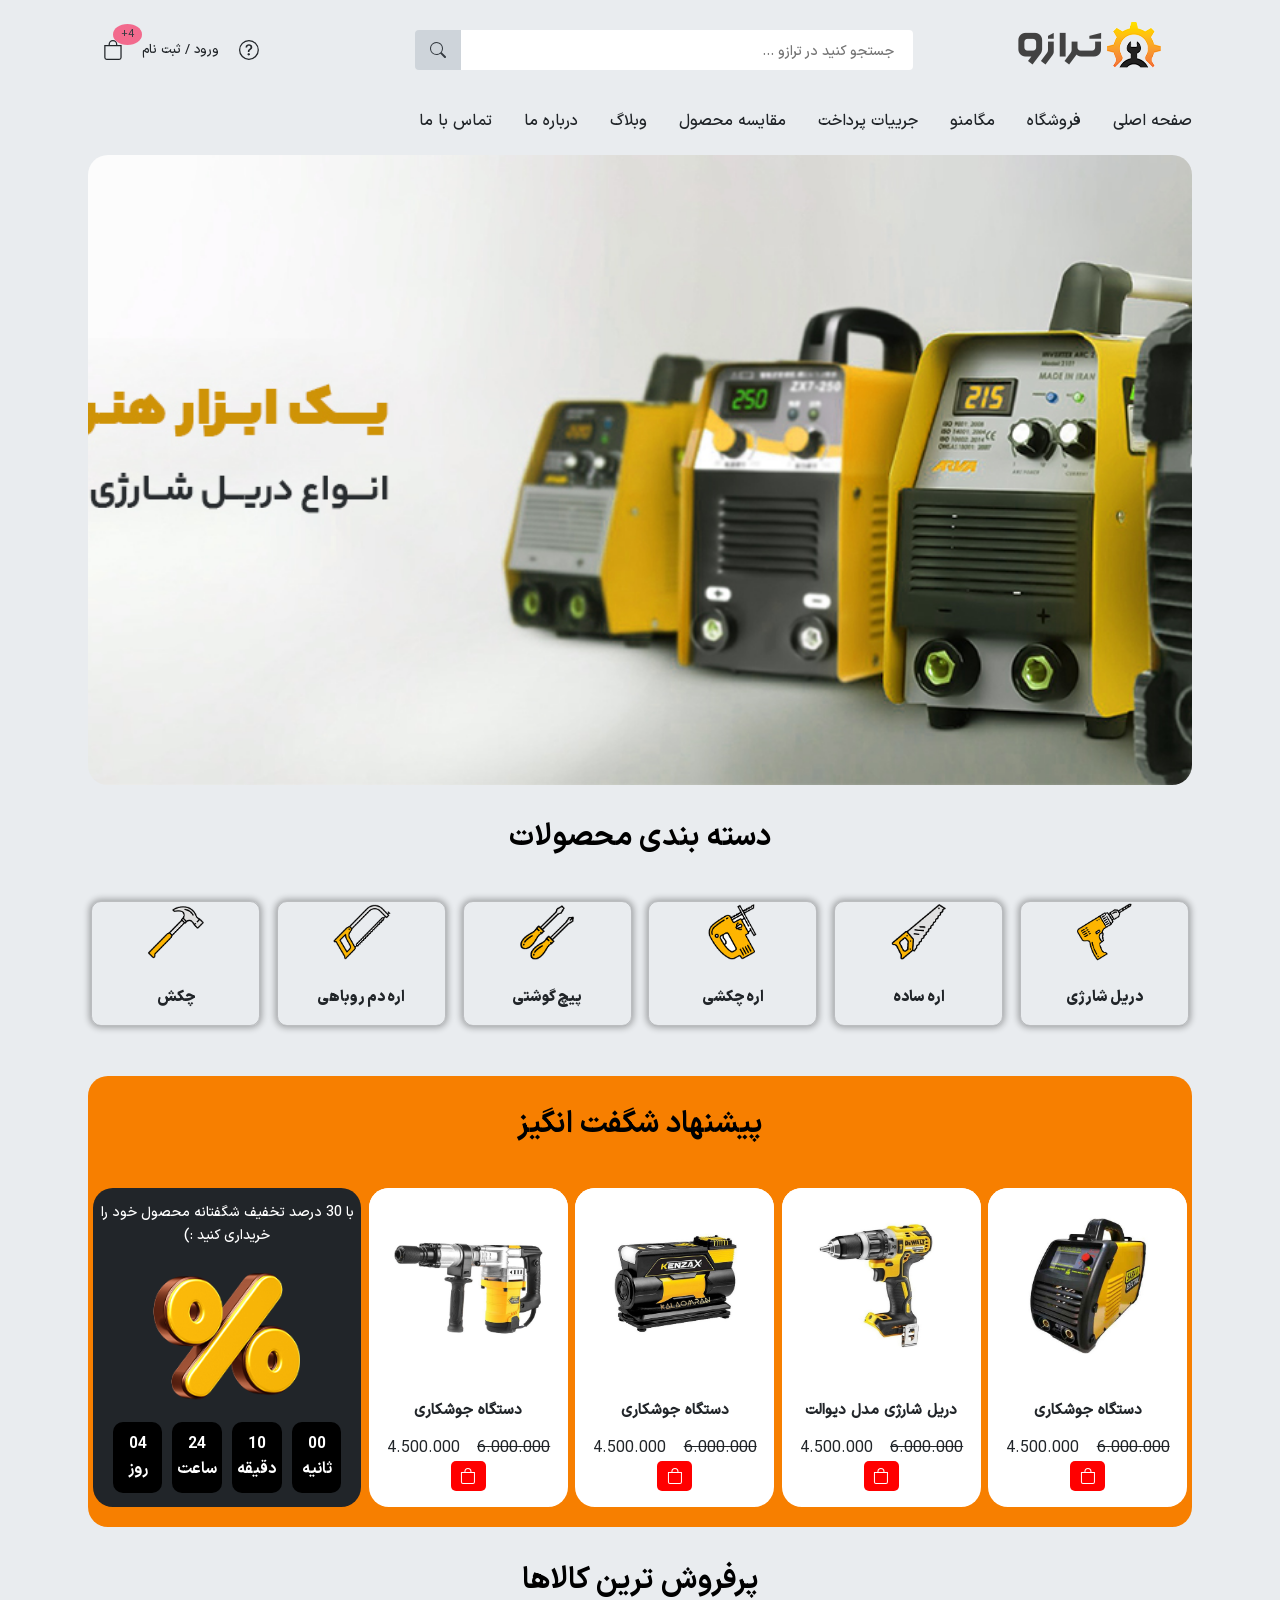
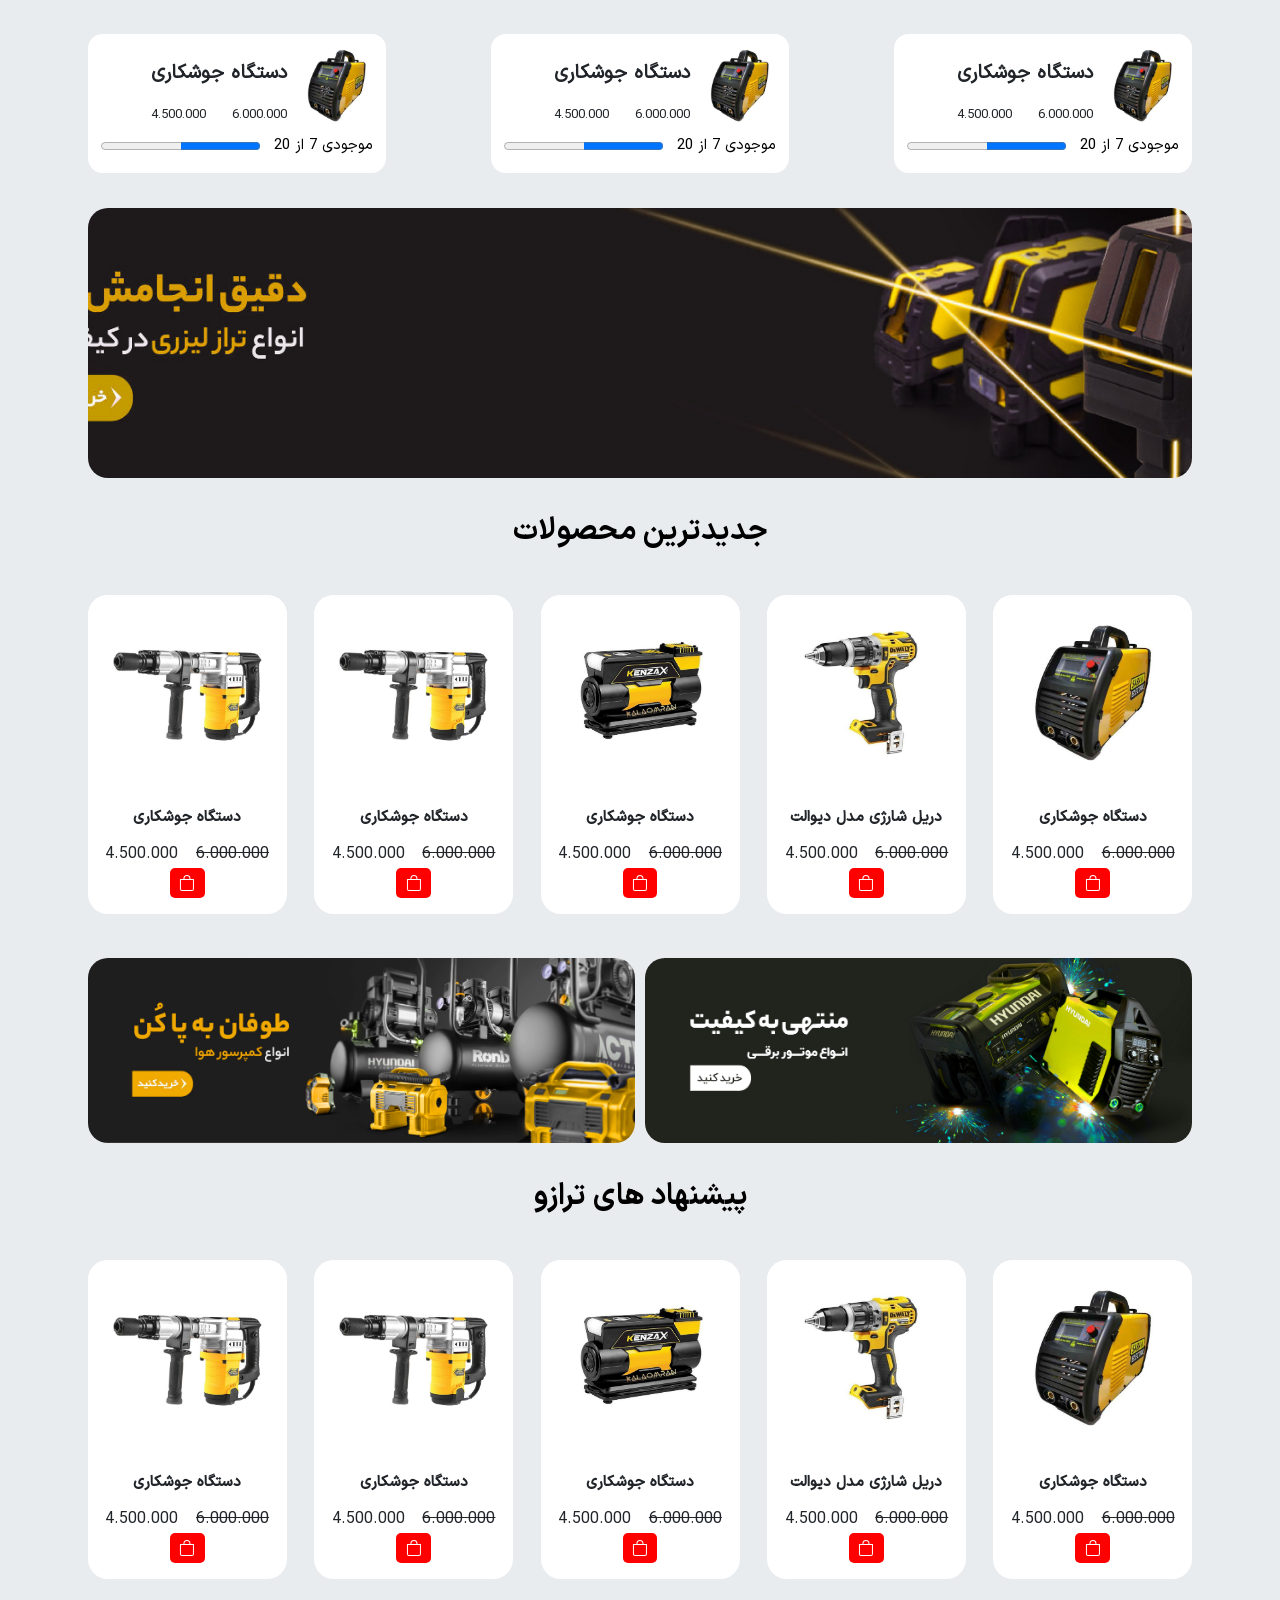
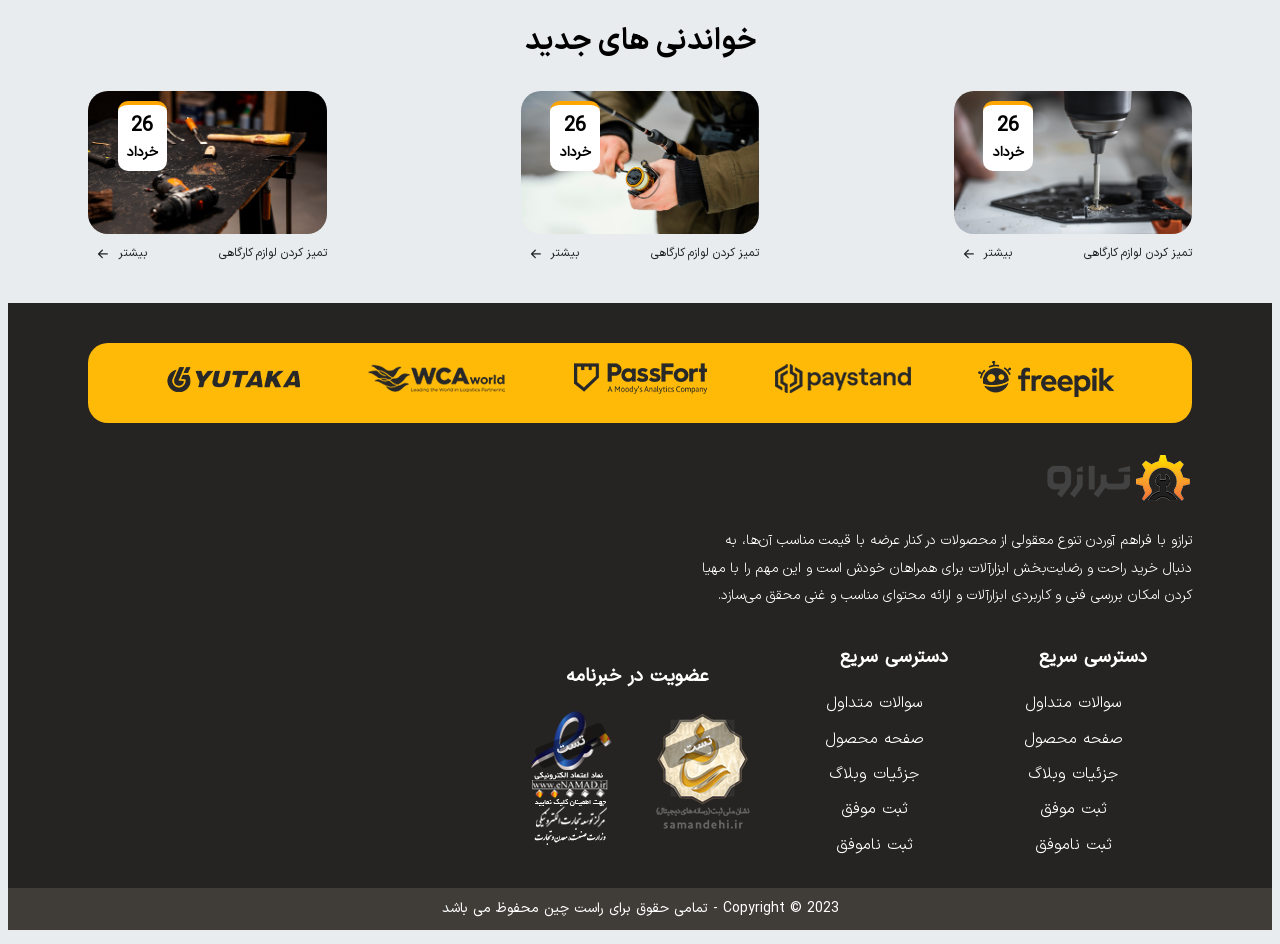
<file: pages/index.html>
<!DOCTYPE html>
<html lang="en">

<head>
    <meta charset="UTF-8">
    <meta name="viewport" content="width=device-width, initial-scale=1.0">
    <title>ترازو</title>
    <link rel="icon" href="/images/ca-7.png">
    <link rel="stylesheet" href="/styles/app.css">
</head>

<body>

    <header class="header">
        <div class="container">
            <div class="header-wrapper">
                <div>
                    <div class="list-mobile">
                        <svg xmlns="http://www.w3.org/2000/svg" width="16" height="16" fill="currentColor"
                            class="bi bi-list" viewBox="0 0 16 16">
                            <path fill-rule="evenodd"
                                d="M2.5 12a.5.5 0 0 1 .5-.5h10a.5.5 0 0 1 0 1H3a.5.5 0 0 1-.5-.5m0-4a.5.5 0 0 1 .5-.5h10a.5.5 0 0 1 0 1H3a.5.5 0 0 1-.5-.5m0-4a.5.5 0 0 1 .5-.5h10a.5.5 0 0 1 0 1H3a.5.5 0 0 1-.5-.5" />
                        </svg>
                    </div>
                    <a href="#" class="app-logo">
                        <img src="/images/logo (1).png" alt="" class="app-logo-img">
                    </a>
                    <div class="header-center">
                        <input type="text" class="header-input" placeholder="جستجو کنید در ترازو ...">
                        <button class="header-search">
                            <svg xmlns="http://www.w3.org/2000/svg" width="16" height="16" fill="currentColor"
                                class="bi bi-search" viewBox="0 0 16 16">
                                <path
                                    d="M11.742 10.344a6.5 6.5 0 1 0-1.397 1.398h-.001q.044.06.098.115l3.85 3.85a1 1 0 0 0 1.415-1.414l-3.85-3.85a1 1 0 0 0-.115-.1zM12 6.5a5.5 5.5 0 1 1-11 0 5.5 5.5 0 0 1 11 0" />
                            </svg>
                        </button>
                    </div>
                </div>
                <div class="header-left">
                    <div class="header-question">
                        <svg xmlns="http://www.w3.org/2000/svg" width="16" height="16" fill="currentColor"
                            class="bi bi-question-circle" viewBox="0 0 16 16">
                            <path d="M8 15A7 7 0 1 1 8 1a7 7 0 0 1 0 14m0 1A8 8 0 1 0 8 0a8 8 0 0 0 0 16" />
                            <path
                                d="M5.255 5.786a.237.237 0 0 0 .241.247h.825c.138 0 .248-.113.266-.25.09-.656.54-1.134 1.342-1.134.686 0 1.314.343 1.314 1.168 0 .635-.374.927-.965 1.371-.673.489-1.206 1.06-1.168 1.987l.003.217a.25.25 0 0 0 .25.246h.811a.25.25 0 0 0 .25-.25v-.105c0-.718.273-.927 1.01-1.486.609-.463 1.244-.977 1.244-2.056 0-1.511-1.276-2.241-2.673-2.241-1.267 0-2.655.59-2.75 2.286m1.557 5.763c0 .533.425.927 1.01.927.609 0 1.028-.394 1.028-.927 0-.552-.42-.94-1.029-.94-.584 0-1.009.388-1.009.94" />
                        </svg>
                    </div>
                    <div class="header-sign-up">
                        <svg xmlns="http://www.w3.org/2000/svg" width="16" height="16" fill="currentColor"
                            class="bi bi-person" viewBox="0 0 16 16">
                            <path
                                d="M8 8a3 3 0 1 0 0-6 3 3 0 0 0 0 6m2-3a2 2 0 1 1-4 0 2 2 0 0 1 4 0m4 8c0 1-1 1-1 1H3s-1 0-1-1 1-4 6-4 6 3 6 4m-1-.004c-.001-.246-.154-.986-.832-1.664C11.516 10.68 10.289 10 8 10s-3.516.68-4.168 1.332c-.678.678-.83 1.418-.832 1.664z" />
                        </svg>
                        <a href="#" class="sign-up-active">
                            <span>ورود / ثبت نام</span>
                        </a>
                    </div>
                    <div class="header-shoppingcart">
                        <span class="header-badge">4+</span>
                        <a href="#" class="header-shoppingcart-link">
                            <svg xmlns="http://www.w3.org/2000/svg" width="16" height="16" fill="currentColor"
                                class="bi bi-bag" viewBox="0 0 16 16">
                                <path
                                    d="M8 1a2.5 2.5 0 0 1 2.5 2.5V4h-5v-.5A2.5 2.5 0 0 1 8 1m3.5 3v-.5a3.5 3.5 0 1 0-7 0V4H1v10a2 2 0 0 0 2 2h10a2 2 0 0 0 2-2V4zM2 5h12v9a1 1 0 0 1-1 1H3a1 1 0 0 1-1-1z" />
                            </svg>
                        </a>
                    </div>
                </div>
            </div>
            <nav class="nav">
                <ul class="list">
                    <li class="list-item">
                        <a href="#" class="list-item-link">صفحه اصلی</a>
                    </li>
                    <li class="list-item">
                        <a href="#" class="list-item-link">فروشگاه</a>
                    </li>
                    <li class="list-item">
                        <a href="#" class="list-item-link">مگامنو</a>
                    </li>
                    <li class="list-item">
                        <a href="#" class="list-item-link">جرییات پرداخت</a>
                    </li>
                    <li class="list-item">
                        <a href="#" class="list-item-link">مقایسه محصول</a>
                    </li>
                    <li class="list-item">
                        <a href="#" class="list-item-link">وبلاگ</a>
                    </li>
                    <li class="list-item">
                        <a href="#" class="list-item-link">درباره ما</a>
                    </li>
                    <li class="list-item">
                        <a href="#" class="list-item-link">تماس با ما</a>
                    </li>
                </ul>
                <div class="mobile-nav ">
                    <div>
                        <div class="header-center-mobile">
                            <input type="text" class="header-input-mobile" placeholder="جستجو کنید در ترازو ...">
                            <button class="header-search-mobile">
                                <svg xmlns="http://www.w3.org/2000/svg" width="16" height="16" fill="currentColor"
                                    class="bi bi-search" viewBox="0 0 16 16">
                                    <path
                                        d="M11.742 10.344a6.5 6.5 0 1 0-1.397 1.398h-.001q.044.06.098.115l3.85 3.85a1 1 0 0 0 1.415-1.414l-3.85-3.85a1 1 0 0 0-.115-.1zM12 6.5a5.5 5.5 0 1 1-11 0 5.5 5.5 0 0 1 11 0" />
                                </svg>
                            </button>
                        </div>
                        <div class="close-mobile">
                            <svg xmlns="http://www.w3.org/2000/svg" width="16" height="16" fill="currentColor"
                                class="bi bi-x-lg" viewBox="0 0 16 16">
                                <path
                                    d="M2.146 2.854a.5.5 0 1 1 .708-.708L8 7.293l5.146-5.147a.5.5 0 0 1 .708.708L8.707 8l5.147 5.146a.5.5 0 0 1-.708.708L8 8.707l-5.146 5.147a.5.5 0 0 1-.708-.708L7.293 8z" />
                            </svg>
                        </div>
                    </div>
                    <ul class="mobile-list">
                        <li class="mobile-list-item">
                            <a href="#" class="mobile-list-item-link">صفحه اصلی</a>
                        </li>
                        <li class="mobile-list-item">
                            <a href="#" class="mobile-list-item-link">فروشگاه</a>
                        </li>
                        <li class="mobile-list-item">
                            <a href="#" class="mobile-list-item-link">مگامنو</a>
                        </li>
                        <li class="mobile-list-item">
                            <a href="#" class="mobile-list-item-link">جرییات پرداخت</a>
                        </li>
                        <li class="mobile-list-item">
                            <a href="#" class="mobile-list-item-link">مقایسه محصول</a>
                        </li>
                        <li class="mobile-list-item">
                            <a href="#" class="mobile-list-item-link">وبلاگ</a>
                        </li>
                        <li class="mobile-list-item">
                            <a href="#" class="mobile-list-item-link">درباره ما</a>
                        </li>
                        <li class="mobile-list-item">
                            <a href="#" class="mobile-list-item-link">تماس با ما</a>
                        </li>
                    </ul>
                    <div class="header-left">
                        <div class="header-question">
                            <svg xmlns="http://www.w3.org/2000/svg" width="16" height="16" fill="currentColor"
                                class="bi bi-question-circle" viewBox="0 0 16 16">
                                <path d="M8 15A7 7 0 1 1 8 1a7 7 0 0 1 0 14m0 1A8 8 0 1 0 8 0a8 8 0 0 0 0 16" />
                                <path
                                    d="M5.255 5.786a.237.237 0 0 0 .241.247h.825c.138 0 .248-.113.266-.25.09-.656.54-1.134 1.342-1.134.686 0 1.314.343 1.314 1.168 0 .635-.374.927-.965 1.371-.673.489-1.206 1.06-1.168 1.987l.003.217a.25.25 0 0 0 .25.246h.811a.25.25 0 0 0 .25-.25v-.105c0-.718.273-.927 1.01-1.486.609-.463 1.244-.977 1.244-2.056 0-1.511-1.276-2.241-2.673-2.241-1.267 0-2.655.59-2.75 2.286m1.557 5.763c0 .533.425.927 1.01.927.609 0 1.028-.394 1.028-.927 0-.552-.42-.94-1.029-.94-.584 0-1.009.388-1.009.94" />
                            </svg>
                        </div>
                        <div class="header-sign-up">
                            <a href="#">
                                <span>ورود / ثبت نام</span>
                            </a>
                        </div>
                        <div class="header-shoppingcart">
                            <span class="header-badge">4+</span>
                            <a href="#" class="header-shoppingcart-link">
                                <svg xmlns="http://www.w3.org/2000/svg" width="16" height="16" fill="currentColor"
                                    class="bi bi-bag" viewBox="0 0 16 16">
                                    <path
                                        d="M8 1a2.5 2.5 0 0 1 2.5 2.5V4h-5v-.5A2.5 2.5 0 0 1 8 1m3.5 3v-.5a3.5 3.5 0 1 0-7 0V4H1v10a2 2 0 0 0 2 2h10a2 2 0 0 0 2-2V4zM2 5h12v9a1 1 0 0 1-1 1H3a1 1 0 0 1-1-1z" />
                                </svg>
                            </a>
                        </div>
                    </div>
                </div>
            </nav>
        </div>
    </header>
    <main class="main">
        <div class="container">
            <a href="#">
                <img src="/images/slider-2.jpg" alt="Image" class="image">
            </a>
            <section class="products">
                <h2 class="products-title">دسته بندی محصولات</h2>
                <div class="products-box">

                    <a href="#" class="product-link">
                        <img src="/images/ca-2.png" alt="">
                        <h3>دریل شارژی</h3>
                    </a>


                    <a href="#" class="product-link">
                        <img src="/images/ca-3.png" alt="">
                        <h3>اره ساده</h3>
                    </a>


                    <a href="#" class="product-link">
                        <img src="/images/ca-4.png" alt="">
                        <h3>اره چکشی</h3>
                    </a>


                    <a href="#" class="product-link">
                        <img src="/images/ca-5.png" alt="">
                        <h3>پیچ گوشتی</h3>
                    </a>


                    <a href="#" class="product-link">
                        <img src="/images/ca-6.png" alt="">
                        <h3>اره دم روباهی</h3>
                    </a>


                    <a href="#" class="product-link">
                        <img src="/images/ca-7.png" alt="">
                        <h3>چکش</h3>
                    </a>

                </div>
            </section>
            <section class="ofers">
                <h2 class="ofers-title">پیشنهاد شگفت انگیز</h2>
                <div class="ofers-box">
                    <div class="ofer">
                        <a href="#" class="ofer-link">
                            <img src="/images/product-6.jpg" alt="" class="ofer-img">
                            <div class="img-description">
                                <h2 class="img-title">دستگاه جوشکاری</h2>
                                <div class="img-price">
                                    <span class="img-off">6.000.000</span>
                                    <span>4.500.000</span>
                                </div>
                                <div class="img-icon">
                                    <a href="#" class="img-link">
                                        <svg xmlns="http://www.w3.org/2000/svg" width="16" height="16"
                                            fill="currentColor" class="bi bi-bag" viewBox="0 0 16 16">
                                            <path
                                                d="M8 1a2.5 2.5 0 0 1 2.5 2.5V4h-5v-.5A2.5 2.5 0 0 1 8 1m3.5 3v-.5a3.5 3.5 0 1 0-7 0V4H1v10a2 2 0 0 0 2 2h10a2 2 0 0 0 2-2V4zM2 5h12v9a1 1 0 0 1-1 1H3a1 1 0 0 1-1-1z" />
                                        </svg>
                                    </a>
                                </div>
                            </div>
                        </a>
                    </div>
                    <div class="ofer">
                        <a href="#" class="ofer-link">
                            <img src="/images/product-8.jpg" alt="" class="ofer-img">
                            <div class="img-description">
                                <h2 class="img-title">دریل شارژی مدل دیوالت</h2>
                                <div class="img-price">
                                    <span class="img-off">6.000.000</span>
                                    <span>4.500.000</span>
                                </div>
                                <div class="img-icon">
                                    <a href="#" class="img-link">
                                        <svg xmlns="http://www.w3.org/2000/svg" width="16" height="16"
                                            fill="currentColor" class="bi bi-bag" viewBox="0 0 16 16">
                                            <path
                                                d="M8 1a2.5 2.5 0 0 1 2.5 2.5V4h-5v-.5A2.5 2.5 0 0 1 8 1m3.5 3v-.5a3.5 3.5 0 1 0-7 0V4H1v10a2 2 0 0 0 2 2h10a2 2 0 0 0 2-2V4zM2 5h12v9a1 1 0 0 1-1 1H3a1 1 0 0 1-1-1z" />
                                        </svg>
                                    </a>
                                </div>
                            </div>
                        </a>
                    </div>
                    <div class="ofer">
                        <a href="#" class="ofer-link">
                            <img src="/images/product-7.jpg" alt="" class="ofer-img">
                            <div class="img-description">
                                <h2 class="img-title">دستگاه جوشکاری</h2>
                                <div class="img-price">
                                    <span class="img-off">6.000.000</span>
                                    <span>4.500.000</span>
                                </div>
                                <div class="img-icon">
                                    <a href="#" class="img-link">
                                        <svg xmlns="http://www.w3.org/2000/svg" width="16" height="16"
                                            fill="currentColor" class="bi bi-bag" viewBox="0 0 16 16">
                                            <path
                                                d="M8 1a2.5 2.5 0 0 1 2.5 2.5V4h-5v-.5A2.5 2.5 0 0 1 8 1m3.5 3v-.5a3.5 3.5 0 1 0-7 0V4H1v10a2 2 0 0 0 2 2h10a2 2 0 0 0 2-2V4zM2 5h12v9a1 1 0 0 1-1 1H3a1 1 0 0 1-1-1z" />
                                        </svg>
                                    </a>
                                </div>
                            </div>
                        </a>
                    </div>
                    <div class="ofer">
                        <a href="#" class="ofer-link">
                            <img src="/images/product-1.jpg" alt="" class="ofer-img">
                            <div class="img-description">
                                <h2 class="img-title">دستگاه جوشکاری</h2>
                                <div class="img-price">
                                    <span class="img-off">6.000.000</span>
                                    <span>4.500.000</span>
                                </div>
                                <div class="img-icon">
                                    <a href="#" class="img-link">
                                        <svg xmlns="http://www.w3.org/2000/svg" width="16" height="16"
                                            fill="currentColor" class="bi bi-bag" viewBox="0 0 16 16">
                                            <path
                                                d="M8 1a2.5 2.5 0 0 1 2.5 2.5V4h-5v-.5A2.5 2.5 0 0 1 8 1m3.5 3v-.5a3.5 3.5 0 1 0-7 0V4H1v10a2 2 0 0 0 2 2h10a2 2 0 0 0 2-2V4zM2 5h12v9a1 1 0 0 1-1 1H3a1 1 0 0 1-1-1z" />
                                        </svg>
                                    </a>
                                </div>
                            </div>
                        </a>
                    </div>
                    <div class="ofer ofer-black">
                        <p class="ofer-caption">با 30 درصد تخفیف شگفتانه محصول خود را خریداری کنید :)</p>
                        <a href="#" class="ofer-link">
                            <img src="/images/off.png" alt="" class="ofer-img-black">
                            <div class="img-description img-description-black">
                                <div class="ofer-Second">
                                    <span>00</span>
                                    ثانیه
                                </div>
                                <div class="ofer-Second">
                                    <span>10</span>
                                    دقیقه
                                </div>
                                <div class="ofer-Second">
                                    <span>24</span>
                                    ساعت
                                </div>
                                <div class="ofer-Second">
                                    <span>04</span>
                                    روز
                                </div>
                            </div>
                        </a>
                    </div>
                </div>
            </section>
            <section class="bestselling">
                <h2 class="box-title">پرفروش ترین کالاها</h2>
                <div class="bestselling-boxs">
                    <div class="bestselling-box">
                        <a href="#" class="bestselling-link">
                            <img src="/images/product-6.jpg" alt="" class="bestselling-img">
                            <div class="bestselling-description">
                                <h2 class="bestselling-title">دستگاه جوشکاری</h2>
                                <div class="bestselling-price">
                                    <span class="bestselling-off">6.000.000</span>
                                    <span>4.500.000</span>
                                </div>
                            </div>
                        </a>
                        <div class="bestselling-wrapper">
                            <span>موجودی 7 از 20</span>
                            <progress value="50" max="100"> 32% </progress>
                        </div>
                    </div>
                    <div class="bestselling-box">
                        <a href="#" class="bestselling-link">
                            <img src="/images/product-6.jpg" alt="" class="bestselling-img">
                            <div class="bestselling-description">
                                <h2 class="bestselling-title">دستگاه جوشکاری</h2>
                                <div class="bestselling-price">
                                    <span class="bestselling-off">6.000.000</span>
                                    <span>4.500.000</span>
                                </div>
                            </div>
                        </a>
                        <div class="bestselling-wrapper">
                            <span>موجودی 7 از 20</span>
                            <progress value="50" max="100"> 32% </progress>
                        </div>
                    </div>
                    <div class="bestselling-box">
                        <a href="#" class="bestselling-link">
                            <img src="/images/product-6.jpg" alt="" class="bestselling-img">
                            <div class="bestselling-description">
                                <h2 class="bestselling-title">دستگاه جوشکاری</h2>
                                <div class="bestselling-price">
                                    <span class="bestselling-off">6.000.000</span>
                                    <span>4.500.000</span>
                                </div>
                            </div>
                        </a>
                        <div class="bestselling-wrapper">
                            <span>موجودی 7 از 20</span>
                            <progress value="50" max="100"> 32% </progress>
                        </div>
                    </div>
                </div>
            </section>
            <section class="level">
                <a href="#" class="level-link">
                    <img src="/images/pic.jpg" alt="" class="level-img">
                </a>
            </section>
            <section class="newsletter">
                <h2 class="ofers-title">جدیدترین محصولات</h2>
                <div class="ofer-box">
                    <div class="ofers-box">
                        <div class="ofer">
                            <a href="#" class="ofer-link">
                                <img src="/images/product-6.jpg" alt="" class="ofer-img">
                                <div class="img-description">
                                    <h2 class="img-title">دستگاه جوشکاری</h2>
                                    <div class="img-price">
                                        <span class="img-off">6.000.000</span>
                                        <span>4.500.000</span>
                                    </div>
                                    <div class="img-icon">
                                        <a href="#" class="img-link">
                                            <svg xmlns="http://www.w3.org/2000/svg" width="16" height="16"
                                                fill="currentColor" class="bi bi-bag" viewBox="0 0 16 16">
                                                <path
                                                    d="M8 1a2.5 2.5 0 0 1 2.5 2.5V4h-5v-.5A2.5 2.5 0 0 1 8 1m3.5 3v-.5a3.5 3.5 0 1 0-7 0V4H1v10a2 2 0 0 0 2 2h10a2 2 0 0 0 2-2V4zM2 5h12v9a1 1 0 0 1-1 1H3a1 1 0 0 1-1-1z" />
                                            </svg>
                                        </a>
                                    </div>
                                </div>
                            </a>
                        </div>
                        <div class="ofer">
                            <a href="#" class="ofer-link">
                                <img src="/images/product-8.jpg" alt="" class="ofer-img">
                                <div class="img-description">
                                    <h2 class="img-title">دریل شارژی مدل دیوالت</h2>
                                    <div class="img-price">
                                        <span class="img-off">6.000.000</span>
                                        <span>4.500.000</span>
                                    </div>
                                    <div class="img-icon">
                                        <a href="#" class="img-link">
                                            <svg xmlns="http://www.w3.org/2000/svg" width="16" height="16"
                                                fill="currentColor" class="bi bi-bag" viewBox="0 0 16 16">
                                                <path
                                                    d="M8 1a2.5 2.5 0 0 1 2.5 2.5V4h-5v-.5A2.5 2.5 0 0 1 8 1m3.5 3v-.5a3.5 3.5 0 1 0-7 0V4H1v10a2 2 0 0 0 2 2h10a2 2 0 0 0 2-2V4zM2 5h12v9a1 1 0 0 1-1 1H3a1 1 0 0 1-1-1z" />
                                            </svg>
                                        </a>
                                    </div>
                                </div>
                            </a>
                        </div>
                        <div class="ofer">
                            <a href="#" class="ofer-link">
                                <img src="/images/product-7.jpg" alt="" class="ofer-img">
                                <div class="img-description">
                                    <h2 class="img-title">دستگاه جوشکاری</h2>
                                    <div class="img-price">
                                        <span class="img-off">6.000.000</span>
                                        <span>4.500.000</span>
                                    </div>
                                    <div class="img-icon">
                                        <a href="#" class="img-link">
                                            <svg xmlns="http://www.w3.org/2000/svg" width="16" height="16"
                                                fill="currentColor" class="bi bi-bag" viewBox="0 0 16 16">
                                                <path
                                                    d="M8 1a2.5 2.5 0 0 1 2.5 2.5V4h-5v-.5A2.5 2.5 0 0 1 8 1m3.5 3v-.5a3.5 3.5 0 1 0-7 0V4H1v10a2 2 0 0 0 2 2h10a2 2 0 0 0 2-2V4zM2 5h12v9a1 1 0 0 1-1 1H3a1 1 0 0 1-1-1z" />
                                            </svg>
                                        </a>
                                    </div>
                                </div>
                            </a>
                        </div>
                        <div class="ofer">
                            <a href="#" class="ofer-link">
                                <img src="/images/product-1.jpg" alt="" class="ofer-img">
                                <div class="img-description">
                                    <h2 class="img-title">دستگاه جوشکاری</h2>
                                    <div class="img-price">
                                        <span class="img-off">6.000.000</span>
                                        <span>4.500.000</span>
                                    </div>
                                    <div class="img-icon">
                                        <a href="#" class="img-link">
                                            <svg xmlns="http://www.w3.org/2000/svg" width="16" height="16"
                                                fill="currentColor" class="bi bi-bag" viewBox="0 0 16 16">
                                                <path
                                                    d="M8 1a2.5 2.5 0 0 1 2.5 2.5V4h-5v-.5A2.5 2.5 0 0 1 8 1m3.5 3v-.5a3.5 3.5 0 1 0-7 0V4H1v10a2 2 0 0 0 2 2h10a2 2 0 0 0 2-2V4zM2 5h12v9a1 1 0 0 1-1 1H3a1 1 0 0 1-1-1z" />
                                            </svg>
                                        </a>
                                    </div>
                                </div>
                            </a>
                        </div>
                        <div class="ofer">
                            <a href="#" class="ofer-link">
                                <img src="/images/product-1.jpg" alt="" class="ofer-img">
                                <div class="img-description">
                                    <h2 class="img-title">دستگاه جوشکاری</h2>
                                    <div class="img-price">
                                        <span class="img-off">6.000.000</span>
                                        <span>4.500.000</span>
                                    </div>
                                    <div class="img-icon">
                                        <a href="#" class="img-link">
                                            <svg xmlns="http://www.w3.org/2000/svg" width="16" height="16"
                                                fill="currentColor" class="bi bi-bag" viewBox="0 0 16 16">
                                                <path
                                                    d="M8 1a2.5 2.5 0 0 1 2.5 2.5V4h-5v-.5A2.5 2.5 0 0 1 8 1m3.5 3v-.5a3.5 3.5 0 1 0-7 0V4H1v10a2 2 0 0 0 2 2h10a2 2 0 0 0 2-2V4zM2 5h12v9a1 1 0 0 1-1 1H3a1 1 0 0 1-1-1z" />
                                            </svg>
                                        </a>
                                    </div>
                                </div>
                            </a>
                        </div>
                    </div>
                </div>
            </section>
            <section class="photos">
                <a href="#" class="photos-link">
                    <img src="/images/11.png" alt="" class="photo-img">
                </a>
                <a href="#" class="photos-link">
                    <img src="/images/12.png" alt="" class="photo-img">
                </a>
            </section>
            <section class="newsletter">
                <h2 class="ofers-title">پیشنهاد های ترازو</h2>
                <div class="ofer-box">
                    <div class="ofers-box">
                        <div class="ofer">
                            <a href="#" class="ofer-link">
                                <img src="/images/product-6.jpg" alt="" class="ofer-img">
                                <div class="img-description">
                                    <h2 class="img-title">دستگاه جوشکاری</h2>
                                    <div class="img-price">
                                        <span class="img-off">6.000.000</span>
                                        <span>4.500.000</span>
                                    </div>
                                    <div class="img-icon">
                                        <a href="#" class="img-link">
                                            <svg xmlns="http://www.w3.org/2000/svg" width="16" height="16"
                                                fill="currentColor" class="bi bi-bag" viewBox="0 0 16 16">
                                                <path
                                                    d="M8 1a2.5 2.5 0 0 1 2.5 2.5V4h-5v-.5A2.5 2.5 0 0 1 8 1m3.5 3v-.5a3.5 3.5 0 1 0-7 0V4H1v10a2 2 0 0 0 2 2h10a2 2 0 0 0 2-2V4zM2 5h12v9a1 1 0 0 1-1 1H3a1 1 0 0 1-1-1z" />
                                            </svg>
                                        </a>
                                    </div>
                                </div>
                            </a>
                        </div>
                        <div class="ofer">
                            <a href="#" class="ofer-link">
                                <img src="/images/product-8.jpg" alt="" class="ofer-img">
                                <div class="img-description">
                                    <h2 class="img-title">دریل شارژی مدل دیوالت</h2>
                                    <div class="img-price">
                                        <span class="img-off">6.000.000</span>
                                        <span>4.500.000</span>
                                    </div>
                                    <div class="img-icon">
                                        <a href="#" class="img-link">
                                            <svg xmlns="http://www.w3.org/2000/svg" width="16" height="16"
                                                fill="currentColor" class="bi bi-bag" viewBox="0 0 16 16">
                                                <path
                                                    d="M8 1a2.5 2.5 0 0 1 2.5 2.5V4h-5v-.5A2.5 2.5 0 0 1 8 1m3.5 3v-.5a3.5 3.5 0 1 0-7 0V4H1v10a2 2 0 0 0 2 2h10a2 2 0 0 0 2-2V4zM2 5h12v9a1 1 0 0 1-1 1H3a1 1 0 0 1-1-1z" />
                                            </svg>
                                        </a>
                                    </div>
                                </div>
                            </a>
                        </div>
                        <div class="ofer">
                            <a href="#" class="ofer-link">
                                <img src="/images/product-7.jpg" alt="" class="ofer-img">
                                <div class="img-description">
                                    <h2 class="img-title">دستگاه جوشکاری</h2>
                                    <div class="img-price">
                                        <span class="img-off">6.000.000</span>
                                        <span>4.500.000</span>
                                    </div>
                                    <div class="img-icon">
                                        <a href="#" class="img-link">
                                            <svg xmlns="http://www.w3.org/2000/svg" width="16" height="16"
                                                fill="currentColor" class="bi bi-bag" viewBox="0 0 16 16">
                                                <path
                                                    d="M8 1a2.5 2.5 0 0 1 2.5 2.5V4h-5v-.5A2.5 2.5 0 0 1 8 1m3.5 3v-.5a3.5 3.5 0 1 0-7 0V4H1v10a2 2 0 0 0 2 2h10a2 2 0 0 0 2-2V4zM2 5h12v9a1 1 0 0 1-1 1H3a1 1 0 0 1-1-1z" />
                                            </svg>
                                        </a>
                                    </div>
                                </div>
                            </a>
                        </div>
                        <div class="ofer">
                            <a href="#" class="ofer-link">
                                <img src="/images/product-1.jpg" alt="" class="ofer-img">
                                <div class="img-description">
                                    <h2 class="img-title">دستگاه جوشکاری</h2>
                                    <div class="img-price">
                                        <span class="img-off">6.000.000</span>
                                        <span>4.500.000</span>
                                    </div>
                                    <div class="img-icon">
                                        <a href="#" class="img-link">
                                            <svg xmlns="http://www.w3.org/2000/svg" width="16" height="16"
                                                fill="currentColor" class="bi bi-bag" viewBox="0 0 16 16">
                                                <path
                                                    d="M8 1a2.5 2.5 0 0 1 2.5 2.5V4h-5v-.5A2.5 2.5 0 0 1 8 1m3.5 3v-.5a3.5 3.5 0 1 0-7 0V4H1v10a2 2 0 0 0 2 2h10a2 2 0 0 0 2-2V4zM2 5h12v9a1 1 0 0 1-1 1H3a1 1 0 0 1-1-1z" />
                                            </svg>
                                        </a>
                                    </div>
                                </div>
                            </a>
                        </div>
                        <div class="ofer">
                            <a href="#" class="ofer-link">
                                <img src="/images/product-1.jpg" alt="" class="ofer-img">
                                <div class="img-description">
                                    <h2 class="img-title">دستگاه جوشکاری</h2>
                                    <div class="img-price">
                                        <span class="img-off">6.000.000</span>
                                        <span>4.500.000</span>
                                    </div>
                                    <div class="img-icon">
                                        <a href="#" class="img-link">
                                            <svg xmlns="http://www.w3.org/2000/svg" width="16" height="16"
                                                fill="currentColor" class="bi bi-bag" viewBox="0 0 16 16">
                                                <path
                                                    d="M8 1a2.5 2.5 0 0 1 2.5 2.5V4h-5v-.5A2.5 2.5 0 0 1 8 1m3.5 3v-.5a3.5 3.5 0 1 0-7 0V4H1v10a2 2 0 0 0 2 2h10a2 2 0 0 0 2-2V4zM2 5h12v9a1 1 0 0 1-1 1H3a1 1 0 0 1-1-1z" />
                                            </svg>
                                        </a>
                                    </div>
                                </div>
                            </a>
                        </div>
                    </div>
                </div>
            </section>
            <section class="articles">
                <h2 class="articles-name">خواندنی های جدید</h2>
                <div class="articles-box">
                    <div class="article">
                        <a href="#" class="article-link">
                            <img src="/images/blog-1.jpg" alt="" class="article-img">
                        </a>
                        <div class="calendar-wrapper">
                            <span>26</span>
                            <span>خرداد</span>
                        </div>
                        <div class="article-des">
                            <div>
                                <a href="#">تمیز کردن لوازم کارگاهی</a>
                            </div>
                            <div>
                                <a href="#">
                                    <span>بیشتر</span>
                                    <svg xmlns="http://www.w3.org/2000/svg" width="16" height="16" fill="currentColor"
                                        class="bi bi-arrow-left-short" viewBox="0 0 16 16">
                                        <path fill-rule="evenodd"
                                            d="M12 8a.5.5 0 0 1-.5.5H5.707l2.147 2.146a.5.5 0 0 1-.708.708l-3-3a.5.5 0 0 1 0-.708l3-3a.5.5 0 1 1 .708.708L5.707 7.5H11.5a.5.5 0 0 1 .5.5" />
                                    </svg>
                                </a>
                            </div>
                        </div>
                    </div>
                    <div class="article">
                        <a href="#" class="article-link">
                            <img src="/images/blog-2.jpg" alt="" class="article-img">
                        </a>
                        <div class="calendar-wrapper">
                            <span>26</span>
                            <span>خرداد</span>
                        </div>
                        <div class="article-des">
                            <div>
                                <a href="#">تمیز کردن لوازم کارگاهی</a>
                            </div>
                            <div>
                                <a href="#">
                                    <span>بیشتر</span>
                                    <svg xmlns="http://www.w3.org/2000/svg" width="16" height="16" fill="currentColor"
                                        class="bi bi-arrow-left-short" viewBox="0 0 16 16">
                                        <path fill-rule="evenodd"
                                            d="M12 8a.5.5 0 0 1-.5.5H5.707l2.147 2.146a.5.5 0 0 1-.708.708l-3-3a.5.5 0 0 1 0-.708l3-3a.5.5 0 1 1 .708.708L5.707 7.5H11.5a.5.5 0 0 1 .5.5" />
                                    </svg>
                                </a>
                            </div>
                        </div>
                    </div>
                    <div class="article">
                        <a href="#" class="article-link">
                            <img src="/images/blog-3.jpg" alt="" class="article-img">
                        </a>
                        <div class="calendar-wrapper">
                            <span>26</span>
                            <span>خرداد</span>
                        </div>
                        <div class="article-des">
                            <div>
                                <a href="#">تمیز کردن لوازم کارگاهی</a>
                            </div>
                            <div>
                                <a href="#">
                                    <span>بیشتر</span>
                                    <svg xmlns="http://www.w3.org/2000/svg" width="16" height="16" fill="currentColor"
                                        class="bi bi-arrow-left-short" viewBox="0 0 16 16">
                                        <path fill-rule="evenodd"
                                            d="M12 8a.5.5 0 0 1-.5.5H5.707l2.147 2.146a.5.5 0 0 1-.708.708l-3-3a.5.5 0 0 1 0-.708l3-3a.5.5 0 1 1 .708.708L5.707 7.5H11.5a.5.5 0 0 1 .5.5" />
                                    </svg>
                                </a>
                            </div>
                        </div>
                    </div>
                </div>
            </section>
        </div>
    </main>
    <footer class="footer">
        <div class="container">
            <div class="footer-wrapper">
                <div class="footer-top">
                    <div class="footer-img">
                        <img src="/images/logo-1.png" alt="footer Image">
                    </div>
                    <div class="footer-img">
                        <img src="/images/logo-2.png" alt="footer Image">
                    </div>
                    <div class="footer-img">
                        <img src="/images/logo-3.png" alt="footer Image">
                    </div>
                    <div class="footer-img">
                        <img src="/images/logo-5.png" alt="footer Image">
                    </div>
                    <div class="footer-img">
                        <img src="/images/logo-6.png" alt="footer Image">
                    </div>
                </div>
                <div class="footer-bottom">
                    <div class="footer-bottom-right">
                        <img src="/images/logo (1).png" alt="">
                        <p>
                            ترازو با فراهم آوردن تنوع معقولی از محصولات در کنار عرضه با قیمت مناسب آن‌ها، به دنبال خرید
                            راحت
                            و رضایت‌بخش ابزارآلات برای همراهان خودش است و این مهم را با مهیا کردن امکان بررسی فنی و
                            کاربردی
                            ابزارآلات و ارائه محتوای مناسب و غنی محقق می‌سازد.
                        </p>
                    </div>
                    <div class="footer-bottom-wrapper">
                        <div class="footer-bottom-center">
                            <h3 class="footer-bottom-name">دسترسی سریع</h3>
                            <ul>
                                <li>
                                    <a href="#">سوالات متداول</a>
                                </li>
                                <li>
                                    <a href="#">صفحه محصول</a>
                                </li>
                                <li>
                                    <a href="#">جزئیات وبلاگ</a>
                                </li>
                                <li>
                                    <a href="#">ثبت موفق</a>
                                </li>
                                <li>
                                    <a href="#">ثبت ناموفق</a>
                                </li>
                            </ul>
                        </div>
                        <div class="footer-bottom-center">
                            <h3 class="footer-bottom-name">دسترسی سریع</h3>
                            <ul>
                                <li>
                                    <a href="#">سوالات متداول</a>
                                </li>
                                <li>
                                    <a href="#">صفحه محصول</a>
                                </li>
                                <li>
                                    <a href="#">جزئیات وبلاگ</a>
                                </li>
                                <li>
                                    <a href="#">ثبت موفق</a>
                                </li>
                                <li>
                                    <a href="#">ثبت ناموفق</a>
                                </li>
                            </ul>
                        </div>
                        <div class="footer-bottom-center">
                            <h3 class="footer-bottom-name">عضویت در خبرنامه</h3>
                            <div class="footer-center-img">
                                <img src="/images/samandehi_logo.png" alt="">
                                <img src="/images/enamad_logo.png" alt="">
                            </div>
                        </div>
                    </div>
                </div>
            </div>
        </div>
    </footer>
    <footer class="footer-caption">
        <p>
            Copyright © 2023 - تمامی حقوق برای راست چین محفوظ می باشد
        </p>
    </footer>

    <div class="cover"></div>
    <script src="/scripts/app.js"></script>
</body>

</html>
</file>
<file: styles/app.css>
/* Fonts */

@font-face {
    font-family: "IRANSansX-Regular";
    src: url("../fonts/IRANSansX-Regular.ttf") format("truetype")
}

@font-face {
    font-family: "IRANSansX-Light";
    src: url("../fonts/IRANSansX-Light.ttf") format("truetype")
}

@font-face {
    font-family: "IRANSansX-Medium";
    src: url("../fonts/IRANSansX-Medium.ttf") format("truetype")
}

@font-face {
    font-family: "IRANSansX-Bold";
    src: url("../fonts/IRANSansX-Bold.ttf") format("truetype")
}

@font-face {
    font-family: "IRANSansX-Black";
    src: url("../fonts/IRANSansX-Black.ttf") format("truetype")
}

html {
    direction: rtl;
    box-sizing: border-box;
    font-size: 62.2%;
}

*,
*::after,
*::before {
    box-sizing: inherit;
}

body {
    font-size: 1.6rem;
    line-height: 1.6;
    font-family: "IRANSansX-Regular";
    background-color: #e9ecef;
}

a {
    text-decoration: none;
    list-style-type: none;
    color: #212529;
}

svg {
    color: #212529;
}

.container {
    width: 100%;
    padding-right: 1.5rem;
    padding-left: 1.5rem;
    margin-right: auto;
    margin-left: auto;
}

.header {
    margin-top: 2rem;
}

.header-wrapper {
    display: flex;
    justify-content: space-between;
}

.header-wrapper div {
    display: flex;
    align-items: center;
}

.header-wrapper div {
    display: flex;
}

.app-logo {
    margin-left: 10rem;
}

.header-center {
    display: flex;
    align-items: center;
    width: 50rem;
}

.header-input {
    height: 4rem;
    padding: 0 1.25em;
    font-size: 14px;
    width: 100%;
    border: 1px solid transparent;
    border-radius: 4px;
    outline: none;
    border-top-left-radius: 0;
    border-bottom-left-radius: 0;
    position: relative;
    transition: all 50ms ease-in;
}

.header-input::placeholder {
    font-family: "IRANSansX-Medium";
}

.header-search {
    background-color: #ced4da;
    white-space: nowrap;
    border-top-right-radius: 0;
    border-bottom-right-radius: 0;
    height: 4rem;
    width: 5rem;
    cursor: pointer;
    border: none;
    display: flex;
    align-items: center;
    justify-content: center;
    border-top-left-radius: 4px;
    border-bottom-left-radius: 4px;
}

.header-input:focus {
    border: 0.2rem solid #6c757d;
}

.header-search svg {
    color: #343a40;
}

.header-left {
    display: flex;
    align-items: center;
    padding: 0 1.5rem;
}

.header-question,
.header-shoppingcart-link {
    display: flex;
    align-items: center;
}

.header-sign-up span {
    font-family: "IRANSansX-Medium";
    font-size: 1.3rem;
}

.header-sign-up {
    margin: 0 2rem;
}

.header-question svg,
.header-shoppingcart-link svg {
    height: 2rem;
    width: 2rem;
}

.header-shoppingcart {
    display: flex;
}

.header-shoppingcart {
    position: relative;
}

.header-badge {
    position: absolute;
    top: -1.6rem;
    left: 1rem;
    background-color: #f26a8d;
    color: #343a40;
    width: 2.5rem;
    border-radius: 50%;
    display: flex;
    align-items: center;
    justify-content: center;
    padding: 0.2rem 1.5rem;
    font-size: 1.1rem;
}

.list {
    display: flex;
    list-style-type: none;
    width: 70%;
    justify-content: space-between;
    margin-top: 3rem;
}

.list:first-child {
    padding-right: 0;
}

.list-item-link {
    font-family: "IRANSansX-Medium";
    transition: color 150ms ease-in;
}

.list-item-link:hover {
    color: #c9184a;
}

.mobile-nav {
    list-style-type: none;
    position: fixed;
    top: 0;
    right: -24rem;
    bottom: 0;
    background-color: #fff;
    width: 24rem;
    transition: all 150ms ease-in-out;
    z-index: 99;
}

.mobile-nav.active {
    right: 0;
}

.mobile-nav div {
    display: flex;
    align-items: center;
    justify-content: space-between;
    margin-top: 1rem;
}

.bi-x-lg {
    width: 3rem;
    height: 2rem;
    cursor: pointer;
}

.mobile-list {
    list-style-type: none;
    margin-top: 4rem;
    margin-bottom: 5rem;
}

.list-mobile {
    margin-left: 3rem;
}

.mobile-list-item {
    margin-bottom: 1rem;
}

.mobile-list-item-link {
    font-family: "IRANSansX-Medium";
}

.list-mobile svg {
    width: 3rem;
    height: 3rem;
    cursor: pointer;
}

.header-center-mobile {
    display: flex;
    width: 80%;
}

.header-input-mobile {
    height: 4rem;
    padding: 0 1.25em;
    font-size: 10px;
    width: 84%;
    border: 1px solid #66666e;
    border-radius: 4px;
    outline: none;
    border-top-left-radius: 0;
    border-bottom-left-radius: 0;
    position: relative;
    transition: all 50ms ease-in;
}

.header-input-mobile::placeholder {
    font-family: "IRANSansX-Medium";
}

.header-search-mobile {
    background-color: #ced4da;
    white-space: nowrap;
    border-top-right-radius: 0;
    border-bottom-right-radius: 0;
    height: 4rem;
    width: 5rem;
    cursor: pointer;
    border: none;
    display: flex;
    align-items: center;
    justify-content: center;
    border-top-left-radius: 4px;
    border-bottom-left-radius: 4px;
}

.cover {
    background-color: rgba(0, 0, 0, 0.3);
    width: 100%;
    height: 100vh;
    position: fixed;
    top: 0;
    right: 0;
    left: 0;
    bottom: 0;
    opacity: 0;
    visibility: hidden;
    transition: all 100ms ease-in;
    z-index: -1;
}

.cover--visibla {
    opacity: 1;
    visibility: visible;
    z-index: 1;
}

/* Main */

.main {
    margin-top: 2rem;
    margin-bottom: 4rem;
}

.image {
    width: 100%;
    height: 70vh;
    border-radius: 2rem;
    object-fit: cover;

}

/* Products */

.products-title {
    text-align: center;
    font-family: "IRANSansX-Bold";
    margin-top: 2rem;
    padding-bottom: 1.5rem;
    font-size: 3rem;
}

.products-box {
    display: flex;
    justify-content: space-around;
    flex-wrap: wrap;
    gap: 1rem;
    text-align: center;
}

.product-link {
    box-shadow: 0 0 6px 2px rgba(0, 0, 0, 0.3);
    border: 1px solid rgba(0, 0, 0, 0.2);
    border-radius: 1rem;
    width: 17rem;
}

.product-link img {
    width: 6rem;
}

.product-link h3 {
    font-size: 1.5rem;
    font-family: "IRANSansX-Black";
}

.bi-person {
    width: 3rem;
    height: 2.5rem;
}

.ofers {
    background-color: #f77f00;
    padding: 0.5rem;
    margin-top: 5rem;
    border-radius: 2rem;
}

.ofers-title {
    text-align: center;
    font-family: "IRANSansX-Bold";
    margin-top: 2rem;
    font-size: 3rem;
}

.ofers-box {
    display: flex;
    flex-wrap: wrap;
    justify-content: space-between;
    padding: 1.5rem 0
}

.ofer-img {
    width: 20rem;
    height: 19rem;
    border-radius: 2rem;
}

.ofer {
    background-color: #fff;
    border-radius: 2rem;
    height: 32rem;
}

.img-title {
    text-align: center;
    font-size: 1.5rem;
    font-family: "IRANSansX-Medium";
}

.img-price {
    display: flex;
    justify-content: space-evenly;
}

.img-icon {
    display: flex;
    align-items: center;
    justify-content: center;
}

.img-icon a svg {
    width: 2rem;
}

.img-link {
    background-color: red;
    width: 3.5rem;
    display: flex;
    align-items: center;
    justify-content: center;
    height: 3rem;
    border-radius: 0.5rem;
}

.img-link svg {
    color: #fff;
}

.img-off {
    text-decoration: line-through;
}

.ofer-black {
    display: flex;
    flex-direction: column;
    align-items: center;
    background-color: #212529;
}

.ofer-caption {
    max-width: 27rem;
    text-align: center;
    color: #fff;
    font-size: 1.4rem;
    font-family: "IRANSansX-Medium";
}

.ofer-img-black {
    width: 17rem;
    display: block;
    margin: 0 auto;
}

.ofer-Second {
    color: #fff;
    display: flex;
    flex-direction: column;
    align-items: center;
    background-color: black;
    width: 4rem;
    border-radius: 1rem;
    padding: 1rem 2.5rem;
    margin: 1.5rem 0.5rem;
    font-family: "IRANSansX-Bold";
}

.img-description-black {
    display: flex;
    justify-content: space-between;
}

.bestselling-box {
    background-color: #fff;
    width: 30rem;
    height: 14rem;
    border-radius: 1.5rem;
    overflow: hidden;
}

.bestselling-boxs {
    display: flex;
    flex-wrap: wrap;
    justify-content: space-between;
}

.box-title {
    text-align: center;
    margin-top: 3rem;
    margin-bottom: 3rem;
    font-family: "IRANSansX-Bold";
    font-size: 3rem;
}

.bestselling-img {
    width: 10rem;
}

.bestselling-price {
    display: flex;
    justify-content: space-between;
}

.bestselling-description {
    display: flex;
    flex-direction: column;
    font-size: 1.3rem;
    justify-content: center;
}

.bestselling-link {
    display: flex;
}

.bestselling-wrapper {
    display: flex;
    justify-content: space-evenly;
    align-items: center;
}

.bestselling-wrapper span {
    font-size: 1.5rem;
}

.level {
    margin-top: 3.5rem;
}

.level-img {
    width: 100%;
    border-radius: 2rem;
    height: 30vh;
    object-fit: cover;
}

.newsletter-img {
    width: 20rem;
}

.photos {
    display: flex;
    flex-wrap: wrap;
    justify-content: space-between;
    margin-top: 3rem;
}

.photo-img {
    width: 55rem;
    border-radius: 2rem;
}

.articles-name {
    text-align: center;
    font-size: 3rem;
    font-family: "IRANSansX-Bold";
}

.article-img {
    width: 37rem;
    border-radius: 2rem;
}

.article {
    position: relative;
}

.calendar-wrapper {
    position: absolute;
    top: 1rem;
    left: 3rem;
    background-color: #fff;
    display: flex;
    flex-direction: column;
    align-items: center;
    width: 5rem;
    height: 7rem;
    justify-content: center;
    border-radius: 1rem;
    border-top: 0.5rem solid orange;
}

.calendar-wrapper span:first-child {
    font-weight: bold;
    font-size: 2rem;
}

.calendar-wrapper span:last-child {
    font-size: 1.4rem;
    font-weight: 600;

}

.articles-box {
    display: flex;
    justify-content: space-between;
    flex-wrap: wrap;
}

.article-des {
    display: flex;
    justify-content: space-between;
    font-size: 1.5rem;
}

.article-des div a {
    display: flex;
    align-items: center;
}

.bi-arrow-left-short {
    width: 3rem;
    height: 2rem;
}

.footer {
    background-color: #252422;
    padding: 2rem;
    margin-bottom: -2rem;
}

.footer-top {
    display: flex;
    flex-wrap: wrap;
    justify-content: space-evenly;
    background-color: #ffba08;
    padding: 1.5rem;
    border-radius: 2rem;
}

.footer-wrapper {
    padding-top: 2rem;
}

.footer-bottom {
    display: flex;
    flex-wrap: wrap;
    justify-content: space-between;
    margin-top: 3rem;
}

.footer-bottom-right p {
    max-width: 50rem;
    color: #fff;
    font-family: "IRANSansX-Light";
    line-height: 2;
    font-size: 1.4rem;
}

.footer-bottom-wrapper {
    display: flex;
    flex-wrap: wrap;
    align-items: center;
}

.footer-bottom-name {
    color: #fff;
}

.footer-bottom-center ul {
    list-style-type: none;
}

.footer-bottom-center {
    text-align: center;
    margin: 0 3rem;
}

.footer-bottom-center ul li {
    margin-bottom: 1rem;
}

.footer-bottom-center ul li a {
    color: #fff;
    font-family: "IRANSansX-Light";
}

.footer-caption {
    background-color: #403d39;
}

.footer-caption p {
    text-align: center;
    color: #fff;
    padding: 1rem;
    font-size: 1.4rem;
}

/* Responsive */

@media(min-width:576px) {
    .container {
        width: 54rem;
    }
}

@media(min-width:768px) {
    .container {
        width: 72rem;
    }
}

@media(min-width:992px) {
    .container {
        width: 96rem;
    }
}

@media(min-width:1200px) {
    .container {
        width: 114rem;
    }
}

@media(min-width:1300px) {
    .container {
        width: 125rem;
    }
}

@media(max-width:1285px) {
    .article-img {
        width: 34rem;
    }

    .article-img {
        width: 24rem;
    }

    .calendar-wrapper {
        font-size: 1.2rem;
    }

    .article-des {
        font-size: 1.2rem;
    }
}

@media(max-width:1200px) {
    .articles-box {
        justify-content: space-evenly;
    }

    .article {
        margin: 1.5rem 0;
    }
}

@media(max-width:1024px) {

    div .header-center {
        display: none;
    }

    .list {
        display: none;
    }
}

@media(max-width:1204px) {
    .image {
        height: 44vh;
    }

    .ofer {
        margin: 1rem;
    }

    .ofers-box {
        padding: 0;
    }

    .bestselling-boxs {
        justify-content: space-evenly;
    }

    .bestselling-box {
        margin: 1rem;
    }

    .level-img {
        height: 13vh;
    }

    .photos {
        justify-content: center;
    }
}


@media(min-width:1024px) {
    .list-mobile svg {
        display: none;
    }

    .mobile-nav,
    .cover {
        display: none;
    }
}

@media(max-width:992px) {
    .level-img {
        height: 10vh;
    }
}

@media(max-width:800px) {
    .image {
        height: 28vh;
    }
}

@media(max-width:768px) {
    .ofers-box {
        justify-content: space-evenly;
    }

    .level-img {
        height: 14vh;
    }
}


@media(min-width:576px) {
    .bi-person {
        display: none;
    }
}


@media(max-width:576px) {
    .app-logo-img {
        width: 11rem;
    }

    .header-left {
        font-size: 1.5rem;
    }

    .sign-up-active {
        display: none;
    }

    .level-img {
        height: 8vh;
    }

    .photo-img {
        width: 38rem;
    }

    .products-title,
    .box-title,
    .ofers-title,
    .articles-name {
        font-size: 2rem;
    }

    .footer-bottom-wrapper {
        justify-content: center;
    }
}

@media(max-width:477px) {
    .header-wrapper .header-left {
        display: none;
    }

    .ofer-img {
        width: 17rem;
    }

    .ofer-img-black {
        width: 14rem;
    }

    .ofer-Second {
        padding: 1rem 1.5rem;
        font-size: 1.2rem;
    }

    .bestselling-title {
        font-size: 1.2rem;
    }

    .bestselling-wrapper {
        font-size: 1rem;
    }

    .bestselling-wrapper span {
        font-size: 1.2rem;
    }

    .bestselling-price {
        flex-direction: column;
    }
}

@media(max-width:450px) {
    .image {
        height: 15vh;
        object-fit: cover;
    }

    .photo-img {
        width: 30rem;
    }
}

@media(max-width:300px) {
    .photo-img {
        width: 30rem;
    }

    .photo-img {
        width: 23rem;
    }

    .footer-img .footer-top img {
        margin-bottom: 1rem;
        width: 11rem;
    }
}

@media(max-width:280px) {
    .products-title {
        font-size: 2rem;
    }

    progress {
        width: 10rem;
    }

    .bestselling-title {
        font-size: 1.5rem;
    }

    .bestselling-wrapper span {
        font-size: 1rem;
    }

    .bestselling-description {
        font-size: 1rem;
    }

    .level-img {
        height: 7vh;
    }

    .photo-img {
        width: 25rem;
    }

    .article-img {
        width: 20rem;
    }

    .footer-center-img {
        display: flex;
        flex-direction: column;
    }

    .footer-bottom-name {
        font-size: 1.5rem;
    }
}
</file>
